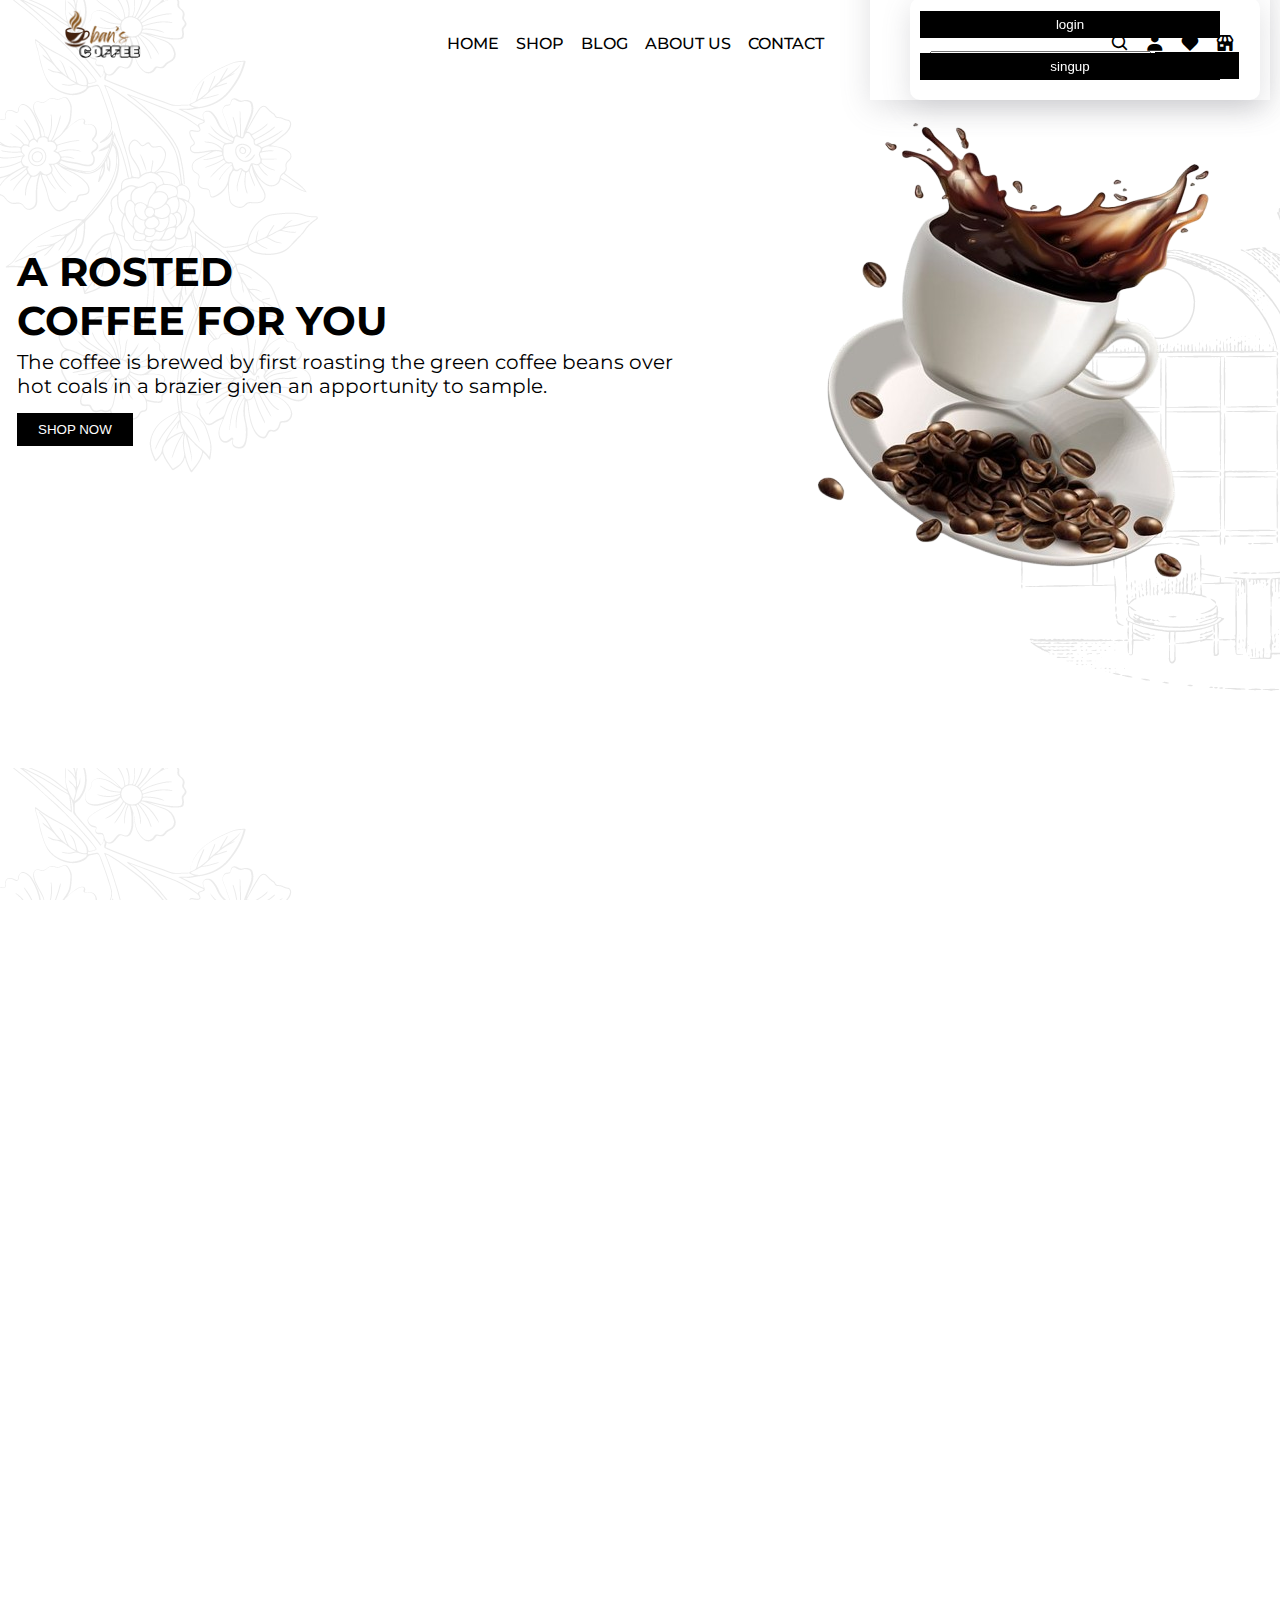
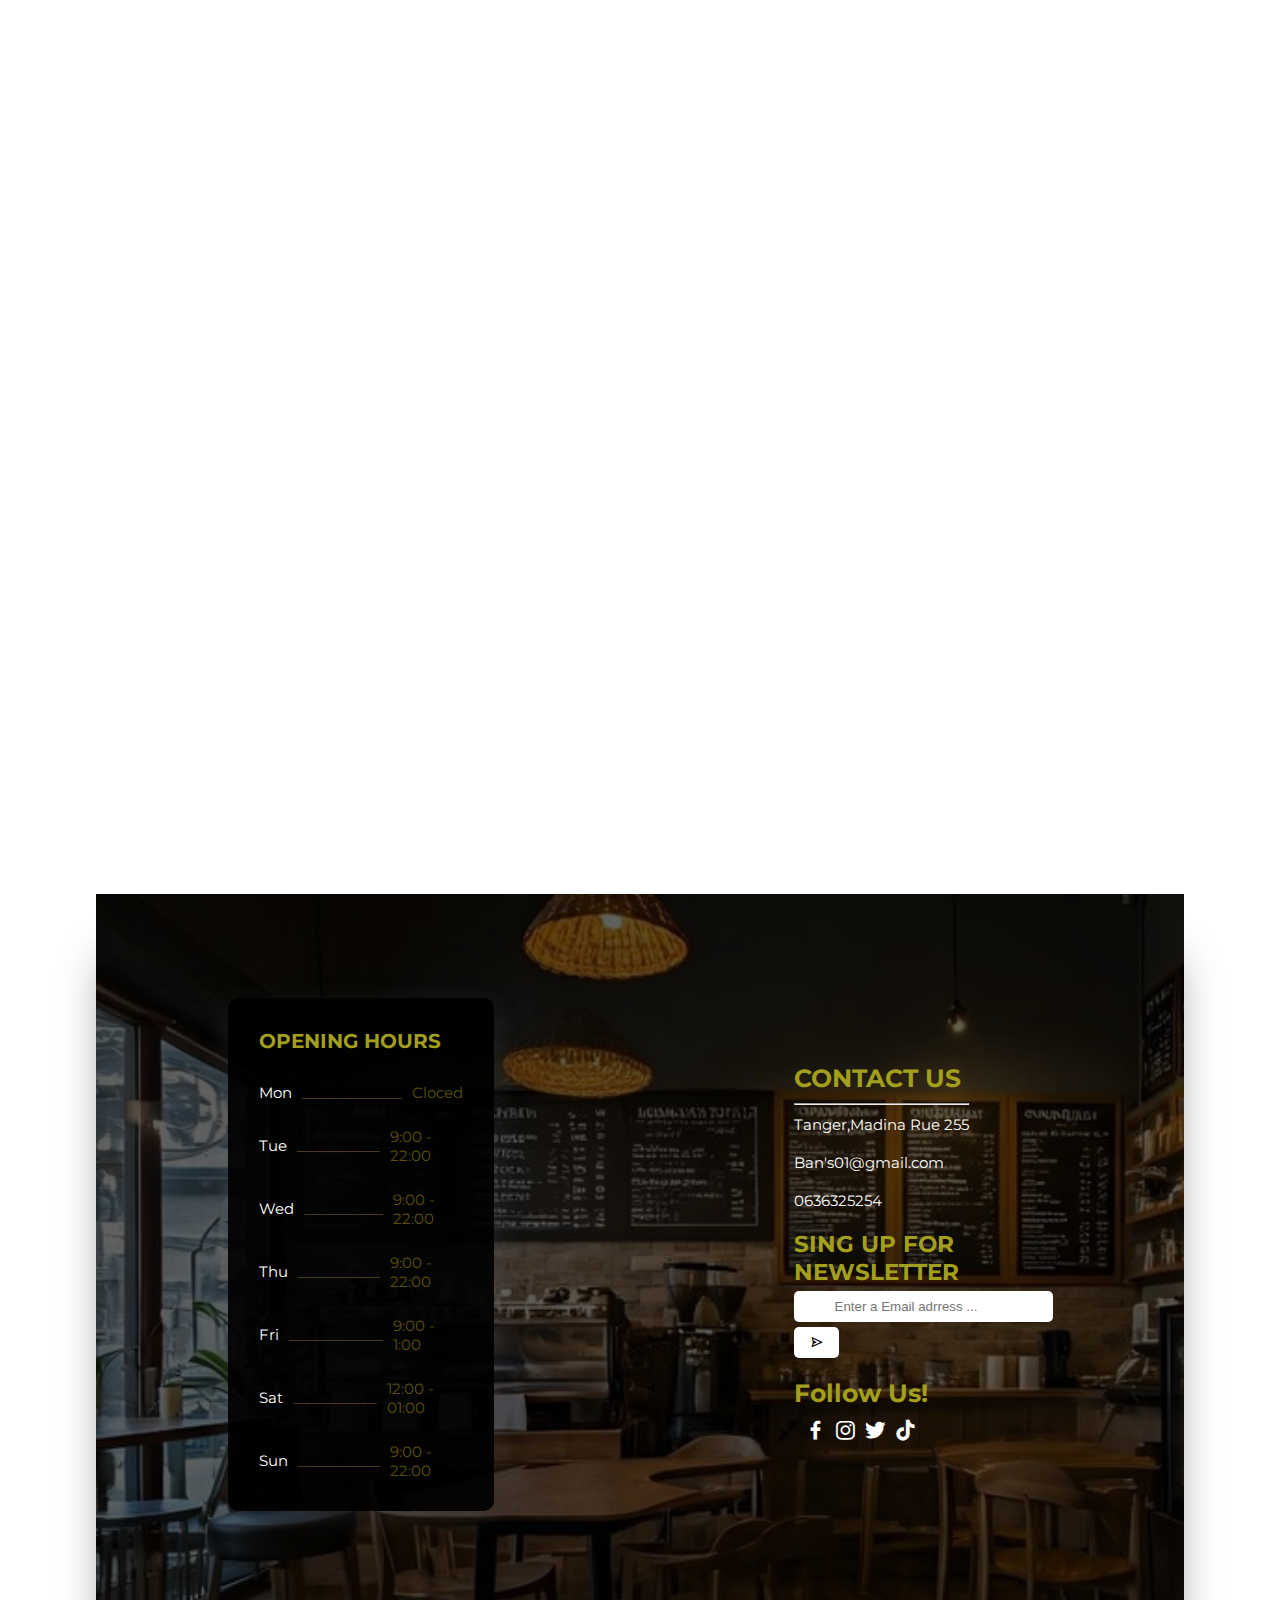
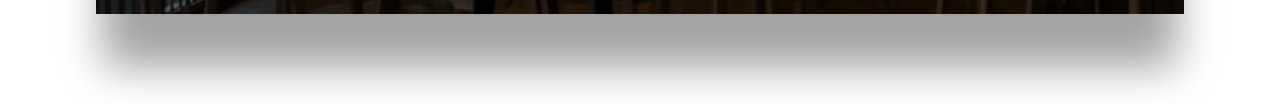
<file: index.html>
<!DOCTYPE html>
<html lang="en">
<head>
    <meta charset="UTF-8">
    <meta name="viewport" content="width=device-width, initial-scale=1.0">
    <link rel="preconnect" href="https://fonts.googleapis.com">
    <link rel="preconnect" href="https://fonts.gstatic.com" crossorigin>
    <link href='https://unpkg.com/boxicons@2.1.4/css/boxicons.min.css' rel='stylesheet'>
    <link href="https://fonts.googleapis.com/css2?family=Montserrat:ital,wght@0,100..900;1,100..900&display=swap" rel="stylesheet">
    <link rel="stylesheet" href="style.css">
    <title>CoffeMd</title>
</head>
<body>
    <div class="section1">
        <div class="navbar">
            <div class="logo">
                <img src="logo.png" >
            </div>
            <div class="links">
                <ul>
                    <li><a href="">HOME</a></li>
                    <li><a href="shop.html">SHOP</a></li>
                    <li><a href="">BLOG</a></li>
                    <li><a href="">ABOUT US</a></li>
                    <li><a href="">CONTACT</a></li>
                </ul>
            </div>

            <div class="icnsSocial">
                    <div class="search">
                        <i class='bx bx-search'></i>
                    </div>

                    <div class="user">
                        <i class='bx bxs-user' ></i>
                    </div>

                    <div class="save">
                        <i class='bx bxs-heart'></i>
                    </div>

                    <div class="order">
                        <i class='bx bxs-store'></i>
                    </div>
            </div>
        </div>
        
        <div class="scroll">
            <div class="scoorUp">
                <i class='bx bxs-chevron-up-circle'></i>
            </div> 
        </div>

        <div class="srch">
            <p>Enter what do want </p>
            <input type="search" placeholder="for search .....">
            <button class="btn02">Search</button>
        </div>

        <div class="logingorsingup">
            <div class="lg">
                <h2>shosse what do you want</h2>
                <button class="btn01">login</button>
                <button class="btn01">singup</button>
            </div>
        </div>
        
        <div class="login">
            <div class="contentLog">
                <div class="back">
                    <i class='bx bx-right-arrow-alt'></i>
                </div>
                <h2>Login</h2>
                <label>username</label>
                <input type="text" placeholder="Enter a Username ..">
                <label>PassWord</label>
                <input type="password" placeholder="Enter a PssWord ..">
                <button class="loginbtn" >login</button>
                <p>login withs</p>
               
                <div class="loginwith">
                    <button class="facebook"><i class='bx bxl-facebook'></i></button>
                    <button class="google"><i class='bx bxl-google'></i></button>
                </div>
            </div>
        </div>
       
        <div class="bodysection1">
       
            <div class="t1">
                <h1>A ROSTED<br>COFFEE FOR YOU</h1>
                <h3>The coffee is brewed by first roasting the green coffee beans over<br>hot coals in a brazier given an apportunity to sample.</h3>
                <button>SHOP NOW</button>
            </div>

            <div class="imgbacksch">
                <img src="coffeeBk.png">
            </div>
        </div>
    </div>

    <div class="section2">
        <div class="title">
            <h2>OUR DELICIOUS OFFERS</h2>
            <p>I am hoping see you saver seattle showin November if you want Visit my boath<br> please click <a href="">here</a> for the adress</p>
        </div>
        <div class="categories">
            <div class="typesCoffee">
                <img src="cf.png">
                <h2>TYPE OF COFFEE</h2>
                <p>this is a standard in coffee. it's the <br> most commonn and popular style</p>
            </div>

            <div class="typesCoffee">
                <img src="hb.png">
                <h2>BEAN VARIETIES</h2>
                <p>The experimental design included a <br> randmonzed block</p>
            </div>

            <div class="typesCoffee">
                <img src="pr.png">
                <h2>COFFEE & PASTRY</h2>
                <p>This is a standard in coffee it is the <br> most common and most popular style </p>
            </div>

            <div class="typesCoffee">
                <img src="cup.png">
                <h2>COFFEE TO GO</h2>
                <p>The experimental design included a <br> randmonzed block design with <br> three</p>
            </div>
        </div>
    </div>



    <div class="section3">
        <div class="imgsec3">
            <img src="imfinvt.png">
        </div>
        <div class="infoorder">
            <h1>Arabica & Robusta<br>New exclusive Coffee</h1>
            <p>Fuel your day with the perfect cup of coffee from our store! Whether you're looking for that rich, bold flavor to jumpstart your morning or a smooth, aromatic blend to enjoy throughout the day, we’ve got you covered. Our selection of premium, handpicked coffee beans ensures every cup is a delightful experience. Plus, with our fast and reliable delivery, you can enjoy the freshest coffee right at your doorstep. Treat yourself to the finest brew and turn every moment into a coffee lover’s dream. Explore our collection and elevate your coffee experience today</p>
           <div class="dow">
                <a href=""><i class='bx bx-download'></i>Download price </a>
                <a href=""><i class='bx bxs-phone'></i>3-068-387-01-39</a>
           </div>
            <div class="btns">
                <button class="readmore">READ MORE</button>
                <button class="readmore">SHOP NOW</button>
            </div>
        </div>
    </div>



    <div class="section4">
        <div class="title2">
            <h1>Bans Popular Menu</h1>
            <p>We produc Beans of the Most Aromatic Cattle show in Novomber <br> if you want to visit my both please check <a href="">here</a></p>
        </div>
        <div class="allmenu">
            <div class="menu1" id="mn1">
                <div class="caffee1">
                    <img src="americancoffee.jpeg">
                    <h2>Americano Coffee </h2>
                    <samp>$25</samp>
                </div>

                <div class="caffee1">
                    <img src="virgincoffee.jpeg">
                    <h2>Virgin Coffee green </h2>
                    <samp>$22</samp>
                </div>

                <div class="caffee1">
                    <img src="italiancoffee.jpeg">
                    <h2>Italian Roosted Coffee</h2>
                    <samp>$25</samp>
                </div>
            </div>


            <div class="menu1" id="mn2">
                <div class="caffee1">
                    <img src="coffejapns.jpeg">
                    <h2>Japn's Coffee Greed </h2>
                    <samp>$12</samp>
                </div>

                <div class="caffee1">
                    <img src="braseliancoffe.jpeg">
                    <h2>Brazilan Rosted Coffee</h2>
                    <samp>$35</samp>
                </div>

                <div class="caffee1">
                    <img src="macchiato.jpeg">
                    <h2>Best Lattee Macchiato</h2>
                    <samp>$25</samp>
                </div>
            </div>
        </div>
    </div>


    <div class="section5">
        <div class="couver">
            <h1>Check out our best <br> coffee betans</h1>
            <button class="shopnow">learn More</button>
        </div>
    </div>
   

    <div class="section6">
        <div class="timeOpClo">
            <div class="times">
                <div class="titletimes">
                    <h2>OPENING HOURS</h2>
                </div>
                <div class="days">
             
                    <div class="day">
                        <h2>Mon</h2>
                        <div class="line"></div>
                        <h3>Cloced</h3>
                    </div>

                    <div class="day">
                        <h2>Tue</h2>
                        <div class="line"></div>
                        <h3>9:00  -  22:00</h3>
                    </div>

                    <div class="day">
                        <h2>Wed</h2>
                        <div class="line"></div>
                        <h3>9:00  -  22:00</h3>
                    </div>

                    <div class="day">
                        <h2>Thu</h2>
                        <div class="line"></div>
                        <h3>9:00  -  22:00</h3>
                    </div>

                    <div class="day">
                        <h2>Fri</h2>
                        <div class="line"></div>
                        <h3>9:00  -  1:00</h3>
                    </div>

                    <div class="day">
                        <h2>Sat</h2>
                        <div class="line"></div>
                        <h3>12:00  -  01:00</h3>
                    </div>

                    <div class="day">
                        <h2>Sun</h2>
                        <div class="line"></div>
                        <h3>9:00  -  22:00</h3>
                    </div>
                </div>
            </div>
            
            <div class="Contact">
                <div class="info">
                    <h1>CONTACT US</h1>
                    <hr>
                    <h3>Tanger,Madina Rue 255<br><br>Ban's01@gmail.com<br><br>0636325254</h3>
                </div>
                <div class="sing">
                    <h2>SING UP FOR NEWSLETTER</h2>
                    <input type="email" placeholder="Enter a Email adrress ...">
                    <button class="singup"><i class='bx bx-send'  ></i></button>
                </div>
                <div class="media">
                    <h2>Follow Us!</h2>
                    <div class="iconsedia">
                        <div class="face">
                            <i class='bx bxl-facebook'  ></i>
                        </div>

                        <div class="insta">
                            <i class='bx bxl-instagram' ></i>
                        </div>

                        <div class="twitter">
                            <i class='bx bxl-twitter'></i>
                        </div>

                        <div class="tiktok">
                            <i class='bx bxl-tiktok'></i>
                        </div>
                    </div>
                </div>
            </div>
        </div>

    </div>

 
    <script src="pr.js"></script>
</body>
</html>
</file>
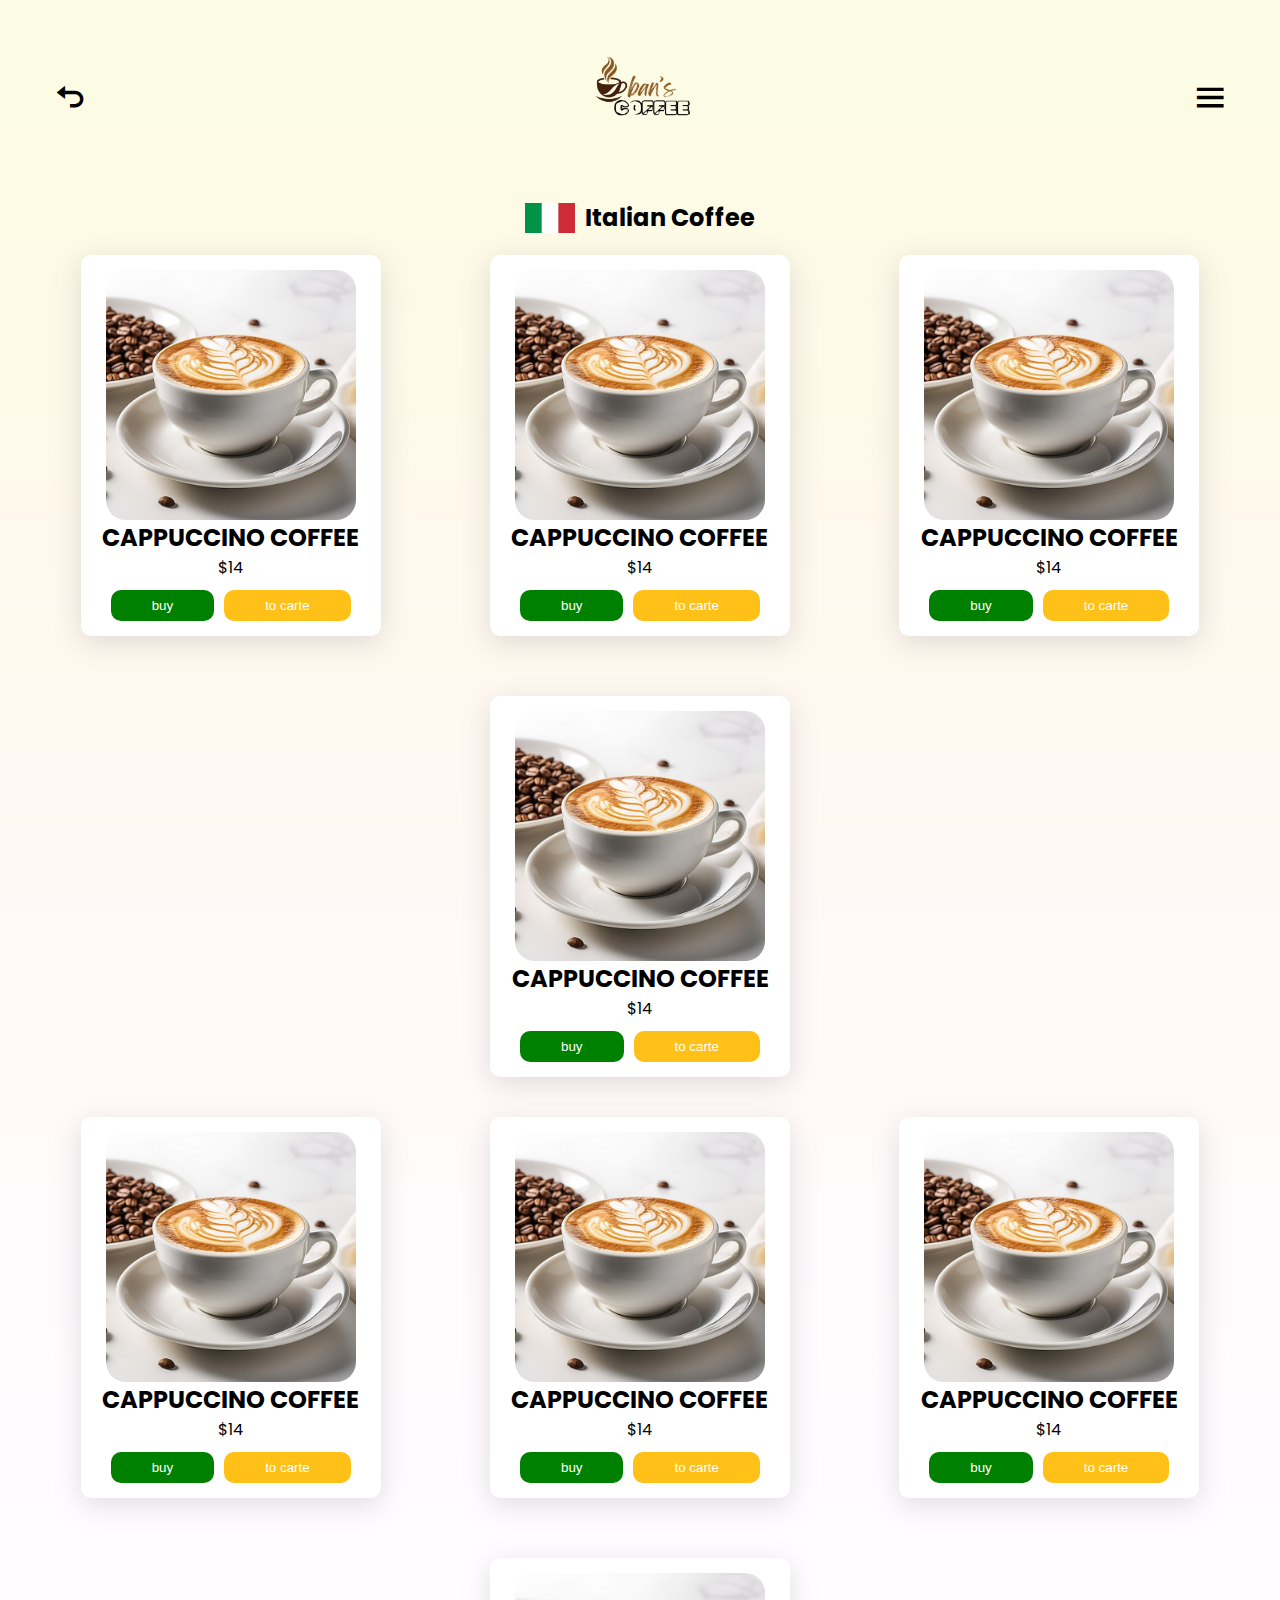
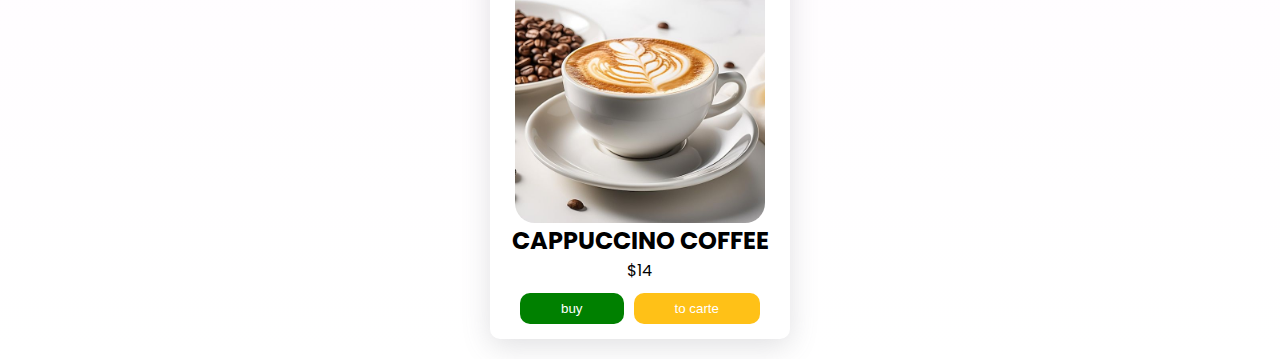
<file: shop.html>
<!DOCTYPE html>
<html lang="en">
<head>
    <meta charset="UTF-8">
    <meta name="viewport" content="width=device-width, initial-scale=1.0">
    <link href='https://unpkg.com/boxicons@2.1.4/css/boxicons.min.css' rel='stylesheet'>

    <link rel="stylesheet" href="shop.css">
    <title>SHOP</title>
</head>
<body>
   <div class="selection1">
        <div class="navbar">
            <div class="back">
                <i class='bx bx-undo'></i>
            </div>
            <div class="logo">
                <img src="logo.png" alt="">
            </div>
            <div class="option">
                <i class='bx bx-menu'></i>
            </div>
        </div>
        <div class="menu">
            <a href="index.html"><i class='bx bxs-home' ></i>HOME</a>
            <a href=""><i class='bx bxl-blogger'></i>BLOG</a>
            <a href=""><i class='bx bxs-store'></i>ABOUT US</a>
            <a href=""><i class='bx bxs-contact' ></i>CONTACT</a>
       </div>
   </div>
   <div class="section2">
    <div class="allcarts">

    
        <div class="type">
            <img src="italy.png" >
            <h2>Italian Coffee</h2>
        </div>
        <div class="coffeeitaly1">
            <div class="cardcoffeeitaly">
                <img src="capu.jpeg" alt="">
                <h2>CAPPUCCINO COFFEE</h2>
                <p>$14</p>
                <div class="btn">
                    <button class="btnbuy">buy</button>
                    <button class="btncarte">to carte</button>
                </div>
            </div>


            <div class="cardcoffeeitaly">
                <img src="capu.jpeg" alt="">
                <h2>CAPPUCCINO COFFEE</h2>
                <p>$14</p>
                <div class="btn">
                    <button class="btnbuy">buy</button>
                    <button class="btncarte">to carte</button>
                </div>
            </div>


            <div class="cardcoffeeitaly">
                <img src="capu.jpeg" alt="">
                <h2>CAPPUCCINO COFFEE</h2>
                <p>$14</p>
                <div class="btn">
                    <button class="btnbuy">buy</button>
                    <button class="btncarte">to carte</button>
                </div>
            </div>

            <div class="cardcoffeeitaly">
                <img src="capu.jpeg" alt="">
                <h2>CAPPUCCINO COFFEE</h2>
                <p>$14</p>
                <div class="btn">
                    <button class="btnbuy">buy</button>
                    <button class="btncarte">to carte</button>
                </div>
            </div>
        </div>


        <div class="coffeeitaly2">
            <div class="cardcoffeeitaly">
                <img src="capu.jpeg" alt="">
                <h2>CAPPUCCINO COFFEE</h2>
                <p>$14</p>
                <div class="btn">
                    <button class="btnbuy">buy</button>
                    <button class="btncarte">to carte</button>
                </div>
            </div>


            <div class="cardcoffeeitaly">
                <img src="capu.jpeg" alt="">
                <h2>CAPPUCCINO COFFEE</h2>
                <p>$14</p>
                <div class="btn">
                    <button class="btnbuy">buy</button>
                    <button class="btncarte">to carte</button>
                </div>
            </div>


            <div class="cardcoffeeitaly">
                <img src="capu.jpeg" alt="">
                <h2>CAPPUCCINO COFFEE</h2>
                <p>$14</p>
                <div class="btn">
                    <button class="btnbuy">buy</button>
                    <button class="btncarte">to carte</button>
                </div>
            </div>

            <div class="cardcoffeeitaly">
                <img src="capu.jpeg" alt="">
                <h2>CAPPUCCINO COFFEE</h2>
                <p>$14</p>
                <div class="btn">
                    <button class="btnbuy">buy</button>
                    <button class="btncarte">to carte</button>
                </div>
            </div>
        </div>
    </div>
   </div>
   






       
   <script src="shop.js"></script>
</body>
</html>
</file>
<file: style.css>
@import url('https://fonts.googleapis.com/css2?family=Montserrat:ital,wght@0,100..900;1,100..900&display=swap');
*{
    padding: 0%;
    margin: 0%;
    box-sizing: border-box;
}
body{
    font-family: "Montserrat", sans-serif;

}

.section1{
    height: 100vh;
    width: 100%;
    background-image: url(imgback1.png);
}

.section1 .navbar{
    height: 90px;
    width: 100%;
    background-color: transparent;
    display: flex;
    align-items: center;
    justify-content: space-between;
    padding: 20px;
  

}

.navbar img{
    height: 120px;
    width: 120px;
    margin-left: 20px;
}

.section1 .navbar .links ul{
    display: flex;
    align-items: center;
    justify-content: center;
    gap: 17px;
    list-style-type: none;
}
.section1 .navbar .links ul li a{
    text-decoration: none;
    color: black;
    font-weight: 500;
}
/* -----------------------login ----------------*/
.contentLog{
    box-shadow: rgba(100, 100, 111, 0.2) 0px 7px 29px 0px;
    padding: 20px;
    border-radius: 10px;
    display: flex;
    align-items:center;
    justify-content: center;
    flex-direction: column;
    width: 400px;
    gap: 10px;
}
.login{
    position: absolute;
    top:-300px;
    left: 80%;
    transform: translate(-50%,-50%);
    z-index: 1000;
}
.back.bk{
    position: absolute;
    left: 330px;
    top: 30px;
    cursor: pointer;
}
.back i{
    font-size: 30px;
}
.login.check {
    top: 300px; /* Position when class 'check' is added */
}

.contentLog label {
    text-align: left; 
    width: 64%;
    font-weight: 500;
    font-size: 15px;
    margin-bottom: -5px;
}
.contentLog input{
    padding: 10px 40px;
    outline: 0;
    border: 1px solid rgba(0, 0, 0, 0.096);
    border-radius: 10px;
    background-color: rgba(255, 255, 255, 0.625);
}
.contentLog .loginbtn{
    margin-top: 15px;
    padding: 8px 100px;
    background-color: black;
    outline: 0;
    border: 1px solid transparent;
    cursor: pointer;
    color: white;
}
.contentLog p{
    font-weight: 500;
}
.facebook i{
    font-size: 20px;
}
.google i{
    font-size: 20px;
}
.facebook{
    
    padding: 5px 40px;
    background-color: rgb(68, 56, 239);
    outline: 0;
    border: 1px solid transparent;
    cursor: pointer;
    color: white;
    border-radius: 10px;
}
.google{
    
    padding: 5px 40px;
    background-color: rgb(20, 228, 68);
    outline: 0;
    border: 1px solid transparent;
    cursor: pointer;
    color: white;
    border-radius: 10px;
}
/*------------------- fin style login ---------------------*/
.section1 .navbar .links ul li a:after {
        content: "";
        width: 0;
        background-color: rgb(151, 147, 20);
        display: block;
        height: 3px;
        transition: 0.4s;
}
.section1 .navbar .links ul li a:hover::after {
    width: 100%;
}
.section1 .navbar .icnsSocial{
    display: flex;
    gap: 15px;
    align-items: center;
    justify-content: center;
    margin-right: 25px;
    font-size: 20px;
    cursor: pointer;
}

.section1 .bodysection1{
    display: flex;
    align-items: center;
    justify-content: center;
    gap: 100px;
    flex-wrap: wrap;
}
.bodysection1 .t1 h1{
    font-size: 40px;
}
.bodysection1 .t1 h3{
    margin-top: 5px;
    font-weight: 400;
    font-size: 20px;
}

.bodysection1 .t1 button{
    margin-top: 15px;
    padding: 8px 20px;
    background-color: black;
    outline: 0;
    border: 1px solid transparent;
    cursor: pointer;
    color: white;
    
}

.scroll{
    position: fixed;
    bottom: 30px;
    right: -50px;
    transition: 0.4s;
}
.scroll .scoorUp i{
    font-size: 40px;
    cursor: pointer;
}
.scroll.show{
    right: 50px;
}
.logingorsingup{
    position: fixed;
    bottom: 800px;
    right: 10px;
    transition: 0.4s;
 
}
.lg{
    box-shadow: rgba(100, 100, 111, 0.2) 0px 7px 29px 0px;
    width: 400px;
    display: flex;
    align-items: center;
    justify-content: center;
    flex-direction: column;
    padding: 20px;
}
.btn01{
    margin-top: 15px;
    padding: 5px 20px;
    background-color: black;
    outline: 0;
    border: 1px solid transparent;
    cursor: pointer;
    color: white;
    width: 300px;
   
}

.logingorsingup.sh{
    bottom: 500px;

}
.srch .btn02{
    margin-top: 15px;
    padding: 5px 20px;
    background-color: black;
    outline: 0;
    border: 1px solid transparent;
    cursor: pointer;
    color: white;
}

.srch input{
    padding: 5px 20px;
}
.srch{
    box-shadow: rgba(100, 100, 111, 0.2) 0px 7px 29px 0px;
    padding: 20px;
    border-radius: 10px;
    width: 350px;
    position: fixed;
    bottom: 800px;
    right: 20px;
    transition: 0.4s;
}

.srch.open{
    position: fixed;
    bottom: 550px;
}
/* section 2 */

.section2{
    height: 70vh;
    width: 100%;
    
}
.section2 .title{
    display: flex;
    align-items: center;
    justify-content: center;
    flex-direction: column;
    gap: 10px;
    transform:translateY(50%);
    transition: 0.6s;
    opacity: 0;
    display: none;
}
.title.show2{
    opacity: 1;
    transform:translateY(0%);
}

.title h2{
    font-size: 30px;
}



.section2 .categories{
    display: flex;
    align-items: center;
    justify-content: center;
    gap: 65px;
    display: none;
    opacity: 0;
    transform: translateY(50px); /* Move the section down initially */
    transition: 0.6s;
}
.categories.show {
    opacity: 1;
    transform: translateY(0); /* Move the section back to its original position */
}

.typesCoffee{
    display: flex;
    align-items: center;
    justify-content: center;
    flex-direction: column;
}
.typesCoffee img{
    height: 200px;
    width: 200px;
}

.typesCoffee p{
    margin-top: 15px;
}



/* section 3*/

.section3{
    background-image: url(backsec3.png);
    width: 100%;
    height: 60vh ;
    display: flex;
    align-items: center;
    justify-content: center;
    display: none;
    opacity: 0;
    transform: translateX(-50%);
    transition: 0.6s;
    
}
.section3.show3{
    opacity: 1;
    transform: translateX(0%);
    
}

.section3 .infoorder p{
    width: 700px;
    margin-top: 10px;
}
.infoorder h1{
    font-weight: 500;
    font-size: 45px;
}
.infoorder .dow{
    margin-top: 5px;
    display: flex;
    flex-direction: column;
    align-items: start;
    justify-content: center;
    gap: 0px;
}

.infoorder .dow a{
    text-decoration: none;
    font-size: 15px;
    color: black;
}

.infoorder .dow a i{
    font-size: 20px;
    margin: 8px;
}

.infoorder .btns{
    margin-top: 5px;
    display: flex;
    gap: 10px;

}

.infoorder .btns .readmore{
    margin-top: 15px;
    padding: 8px 20px;
    background-color: black;
    outline: 0;
    border: 1px solid transparent;
    cursor: pointer;
    color: white;
}



/*section 4*/

.section4{
    height: 86vh;
   
}

.section4 .title2{
    display: flex;
    align-items: center;
    justify-content: center;
    flex-direction: column;
    gap: 15px;
    margin-top: 100px;
    display: none;
    opacity: 0;
    transform: translateY(50%);
    transition: 0.6s;
}
.title2.show4{
    opacity: 1;
    transform: translateY(0%);
}

.allmenu{
    display: flex;
    align-items: center;
    justify-content: center;
    gap: 80px;
    margin-top: 100px;
}
.caffee1{
    display: flex;
    align-items: center;
    justify-content: flex-start;
    gap: 30px;
    border: 1px solid transparent;
    box-shadow: rgba(149, 157, 165, 0.2) 0px 8px 24px;
    width: 100%;
    padding: 10px 30px;
    transition: 0.4s;
    cursor: pointer;
    border-radius: 10px;
}
.menu1{
    display: flex;
    align-items: center;
    justify-content: center;
    flex-direction: column;
    gap: 30px; 
}
#mn1{
    display: none;
    opacity: 0;
    transform: translateY(50%);
    transition: 0.6s;
}
#mn1.show5{
    opacity: 1;
    transform: translateY(0%)
}


#mn2{
    display: none;
    opacity: 0;
    transform: translateY(-50%);
    transition: 0.6s;
    display: none;
}
#mn2.show6{
    opacity: 1;
    transform: translateY(0%)
}
.menu1 .caffee1 img{
    height: 50px;
    width: 50px;
    border-radius: 50%;
}

.caffee1 h2{
    font-weight: 600;
    font-size: 16px;
}
.caffee1:hover{
    background-color: rgb(227, 227, 227);

}
.caffee1 samp{
    font-weight: 600;
    font-size: 16px;
    color: rgb(176, 181, 30);
}




/* Seaction 5*/


.section5{
    background-image: url(couver.png);
    height: 50vh;
    display: flex;
    align-items: center;
    justify-content: center;
    display: none;
    opacity: 0;
    transform: translateX(-50%);
    transition: 0.6s;
}

.section5.show7{
    opacity: 1;
    transform: translateX(0%);
}

.couver{
    display: flex;
    align-items: center;
    justify-content: center;
    flex-direction: column;
}

.couver .shopnow{
    margin-top: 15px;
    padding: 8px 20px;
    background-color: black;
    outline: 0;
    border: 1px solid transparent;
    cursor: pointer;
    color: white;
}






/* section 6 */

.section6{
    height: 100vh;
    display: flex;
    align-items: center;
    justify-content: center;
}

.timeOpClo{
    display: flex;
    align-items: center;
    justify-content: center;
    gap: 300px;
    height: 80%;
    width: 85%;
    padding: 100px 150px;
    background-image: url(BkiMg.png) ;
    box-shadow: rgba(0, 0, 0, 0.364) 0px 60px 40px -7px;
    
}
.times{
    
    background-color: rgba(0, 0, 0, 0.912);
    padding: 30px;
    width: 350px;
    border-radius: 10px;
    box-shadow: rgba(100, 100, 111, 0.2) 0px 7px 29px 0px;
    border: 1px solid transparent;
    
}
.times .titletimes h2{
    font-size: 20px;
    color: rgb(161, 159, 27);
}

.times .days{
    display: flex;
    align-items: flex-start;
    justify-content: flex-start;
    flex-direction: column;
    gap: 25px;
}
.days{
    margin-top: 30px;
}
.days .day{
    display: flex;
    align-items: center;
    justify-content: center;
    gap: 10px;
}

.days .day .line{
    width: 100px;
    height: 1px;
    background-color: rgba(117, 91, 41, 0.626);
    margin-bottom: -12px;
}


.day h2{
    font-size: 15px;
    color: white;
    font-weight: 400;
}

.day h3{
    font-size: 15px;
    color: rgb(92, 80, 14);
    font-weight: 400;
}




.Contact{
    display: flex;
    align-items: flex-start;
    justify-content: flex-start;
    flex-direction: column;
    gap: 20px;
}

.info h1{
    font-size: 25px;
    color: rgb(161, 159, 27);
    margin-bottom: 10px;
}
.info hr{
    margin-bottom: 10px;
}

.info h3{
    font-size: 15px;
    font-weight: 400;
    color: white;

}

.sing h2{
    font-size: 23px;
    color: rgb(161, 159, 27);
}

.sing input{
    padding: 7px 40px;
    outline: 0;
    border: 1px solid transparent;
    margin-top: 5px;
    border-radius: 5px;

}


.sing .singup{
    margin-top: 5px;
    padding: 8px 15px;
    background-color: rgb(255, 255, 255);
    outline: 0;
    border: 1px solid transparent;
    cursor: pointer;
    color: rgb(0, 0, 0);
    border-radius: 5px;
}

.singup i{
    display: flex;
    align-items: center;
    justify-content: center;
}


.media h2{
    font-size: 25px;
    color: rgb(161, 159, 27);
}
.iconsedia{
    display: flex;
    align-items: center;
    justify-content: center;
    gap: 5px;
    margin-top: 10px;
}

.iconsedia i{
    font-size: 25px;
    color: white;
}


.media{
    display: flex;
    align-items: center;
    justify-content: center;
    flex-direction: column;
}






@media screen and (max-width: 480px){
    .links{
        display: block;
      
    }
    .icnsSocial i{
        display: none;
    }
    .login{
        display: none;
    }
    .logingorsingup{
        display: none;
    }
    .srch{
        display: none;
    }
    .scroll{
        display: none;
    }
    .bodysection1{
        display: flex;
        align-items: center;
        justify-content: center;
    }
    
}
</file>
<file: shop.css>
@import url('https://fonts.googleapis.com/css2?family=Poppins:wght@100;200;300;400;500;600;700&display=swap');

* {
    padding: 0;
    margin: 0;
    box-sizing: border-box;
}

body {
    background-image: linear-gradient(to bottom, #fcfce3, #fff8eb, #fff9f8, #fffcff, #ffffff);
    font-family: "Poppins", sans-serif;
    width: 100%;
    height: 100%;
}

.selection1 {
    height: 200px;
    width: 100%;
    display: flex;
    align-items: center;
    justify-content: center;
    flex-direction: column;
}

.selection1 .navbar {
    width: 100%;
    height: 100px;
}

.navbar {
    display: flex;
    align-items: center;
    justify-content: space-between;
}

.navbar .logo img {
    height: 150px;
    width: 150px;
}

.back i, .option i {
    font-size: 40px;
    margin: 0 50px;
    cursor: pointer;
}

.menu {
    display: flex;
    align-items: center;
    justify-content: center;
    gap: 40px;
    display: none;
    opacity: 0;
    transform: translateY(-50%);
    transition: opacity 0.4s, transform 0.4s;
}

.menu.active {
    opacity: 1;
    transform: translateY(0%);
    display: flex;
}

.menu a {
    text-decoration: none;
    color: black;
    font-size: 20px;
}

a:after {
    display: block;
    content: "";
    width: 0;
    height: 3px;
    background-color: #a2a011;
    transition: 0.4s;
}

a:hover::after {
    width: 100%;
}

.section2 {
    width: 100%;
    display: flex;
    align-items: center;
    justify-content: center;
    flex-direction: column;
    gap: 30px;
}

.type {
    display: flex;
    align-items: center;
    justify-content: center;
    gap: 10px;
}

.type img {
    height: 30px;
    width: 50px;
}

.cardcoffeeitaly img {
    height: 250px;
    width: 250px;
    border-radius: 20px;
}

.cardcoffeeitaly {
    background-color: #ffffff;
    padding: 15px;
    border-radius: 10px;
    box-shadow: rgba(100, 100, 111, 0.2) 0px 7px 29px 0px;
    width: 100%; /* Set the width to 100% */
    max-width: 300px; /* Limit the width for larger screens */
    display: flex;
    align-items: center;
    justify-content: center;
    flex-direction: column;
    margin: 20px auto; /* Center the card */
}

.cardcoffeeitaly .btn {
    display: flex;
    gap: 10px;
    margin-top: 10px;
}

.cardcoffeeitaly .btn button {
    padding: 7px 40px;
    border-radius: 10px;
    outline: 0;
    border: 1px solid transparent;
    cursor: pointer;
}

.btnbuy {
    background-color: green;
    color: white;
}

.btncarte {
    background-color: rgb(255, 193, 23);
    color: white;
}

.coffeeitaly1, .coffeeitaly2 {
    display: flex;
    align-items: center;
    justify-content: center;
    flex-wrap: wrap;
    gap: 20px;
    width: 100%; /* Make sure the container is full width */
}

@media only screen and (max-width: 768px) {
    .coffeeitaly1, .coffeeitaly2 {
        flex-direction: column; /* Stack the cards vertically on smaller screens */
        align-items: center; /* Center the items */
    }

    .cardcoffeeitaly {
        width: 90%; /* Ensure the cards take up more space on mobile */
        max-width: 90%; /* Prevent overflow on small screens */
    }
}
</file>
